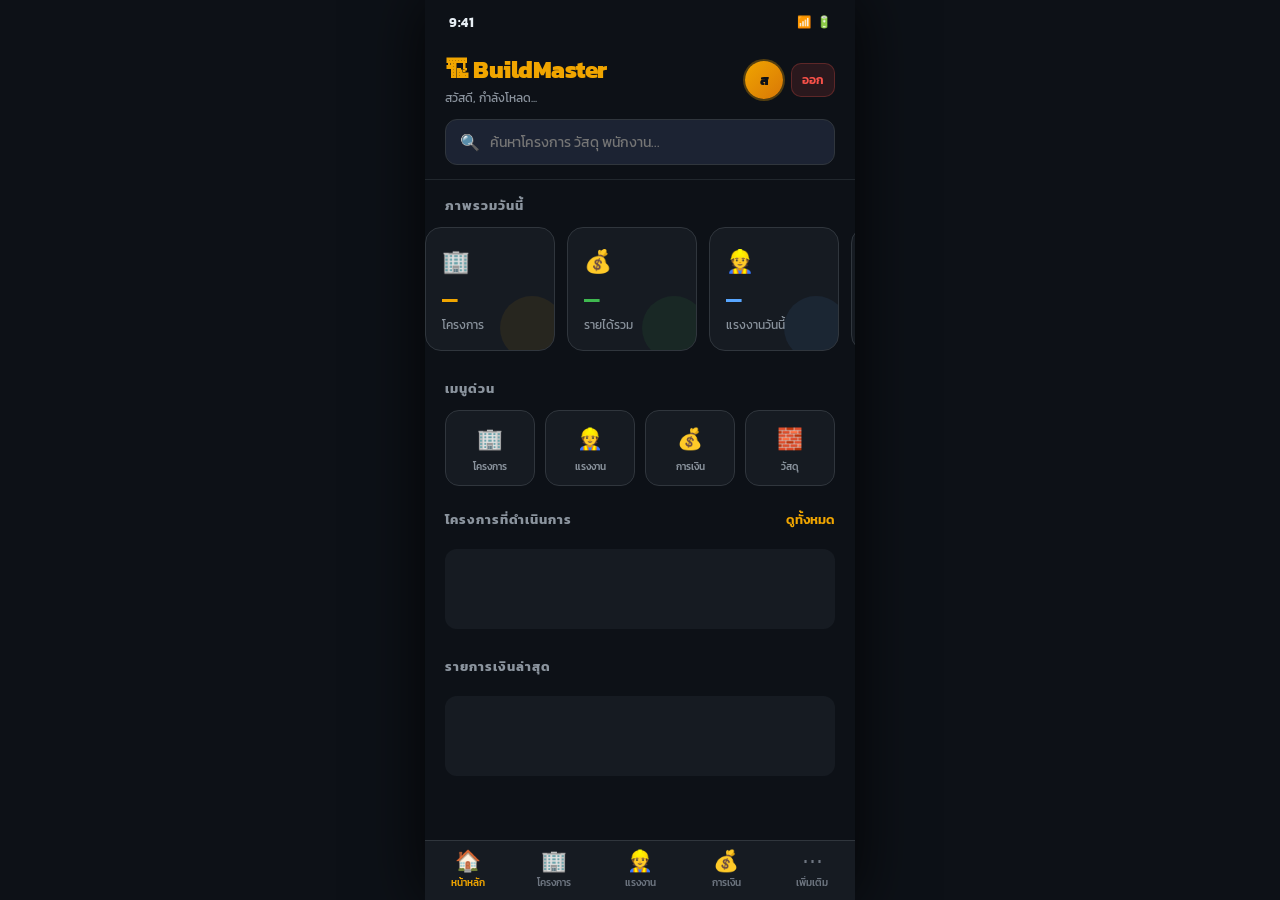
<file: templates/index.html>
<!DOCTYPE html>
<html lang="th">
<head>
<meta charset="UTF-8">
<meta name="viewport" content="width=device-width, initial-scale=1.0, maximum-scale=1.0, user-scalable=no">
<meta name="apple-mobile-web-app-capable" content="yes">
<meta name="apple-mobile-web-app-status-bar-style" content="black-translucent">
<meta name="theme-color" content="#0d1117">
<title>BuildMaster Pro</title>
<link rel="stylesheet" href="/static/css/app.css">
<link href="https://fonts.googleapis.com/css2?family=Kanit:wght@300;400;500;600;700;800&family=IBM+Plex+Mono:wght@400;500&display=swap" rel="stylesheet">
</head>
<body>
<div class="app" id="app">

  <!-- STATUS BAR -->
  <div class="status-bar">
    <span class="status-time" id="clock">9:41</span>
    <div class="status-icons"><span>📶</span><span>🔋</span></div>
  </div>

  <!-- ══ PAGE: HOME ══ -->
  <div id="pg-home" class="page active">
    <div class="header">
      <div class="header-row">
        <div>
          <div class="header-title">🏗 BuildMaster</div>
          <div class="header-sub" id="greeting">สวัสดี, กำลังโหลด...</div>
        </div>
        <div style="display:flex;align-items:center;gap:8px">
          <div class="header-avatar" id="user-avatar" title="ข้อมูลผู้ใช้">ส</div>
          <button onclick="doLogout()" title="ออกจากระบบ"
            style="background:rgba(248,81,73,.12);border:1px solid rgba(248,81,73,.25);color:#f85149;border-radius:10px;padding:7px 10px;font-size:.75rem;cursor:pointer;font-family:'Kanit',sans-serif;font-weight:600;white-space:nowrap">
            ออก
          </button>
        </div>
      </div>
      <div class="search-box">
        <span>🔍</span>
        <input id="search-input" placeholder="ค้นหาโครงการ วัสดุ พนักงาน..." oninput="handleSearch(this.value)">
      </div>
    </div>
    <div class="scroll-area">
      <div class="section-header">
        <span class="section-title">ภาพรวมวันนี้</span>
      </div>
      <div class="stats-scroll" id="home-stats">
        <div class="stat-card amber"><div class="stat-icon-big">🏢</div><div class="stat-num amber" id="stat-projects">—</div><div class="stat-lbl">โครงการ</div></div>
        <div class="stat-card green"><div class="stat-icon-big">💰</div><div class="stat-num green" id="stat-income">—</div><div class="stat-lbl">รายได้รวม</div></div>
        <div class="stat-card blue"><div class="stat-icon-big">👷</div><div class="stat-num blue" id="stat-workers">—</div><div class="stat-lbl">แรงงานวันนี้</div></div>
        <div class="stat-card red"><div class="stat-icon-big">⚠️</div><div class="stat-num red" id="stat-delayed">—</div><div class="stat-lbl">งานล่าช้า</div></div>
      </div>

      <div class="section-header" style="margin-top:8px">
        <span class="section-title">เมนูด่วน</span>
      </div>
      <div class="quick-actions">
        <div class="qa-btn" onclick="switchTab('projects')"><div class="qa-icon">🏢</div><div class="qa-label">โครงการ</div></div>
        <div class="qa-btn" onclick="switchTab('workers')"><div class="qa-icon">👷</div><div class="qa-label">แรงงาน</div></div>
        <div class="qa-btn" onclick="switchTab('finance')"><div class="qa-icon">💰</div><div class="qa-label">การเงิน</div></div>
        <div class="qa-btn" onclick="switchTab('more')"><div class="qa-icon">🧱</div><div class="qa-label">วัสดุ</div></div>
      </div>

      <div id="low-mat-banner" class="alert-banner alert-danger" style="margin-top:12px;display:none">
        ⚠️ มีวัสดุใกล้หมด — กรุณาตรวจสอบ
      </div>

      <div class="section-header" style="margin-top:4px">
        <span class="section-title">โครงการที่ดำเนินการ</span>
        <span class="section-more" onclick="switchTab('projects')">ดูทั้งหมด</span>
      </div>
      <div id="home-projects">
        <div class="loading-shimmer"></div>
      </div>

      <div class="section-header" style="margin-top:4px">
        <span class="section-title">รายการเงินล่าสุด</span>
      </div>
      <div id="home-transactions">
        <div class="loading-shimmer"></div>
      </div>
    </div>
  </div>

  <!-- ══ PAGE: PROJECTS ══ -->
  <div id="pg-projects" class="page" style="display:none">
    <div class="header">
      <div class="header-row">
        <div>
          <div class="header-title" style="font-size:1.2rem">โครงการทั้งหมด</div>
          <div class="header-sub" id="proj-count-label">กำลังโหลด...</div>
        </div>
        <button class="btn btn-primary" style="flex:0;padding:10px 14px;font-size:.8rem" onclick="openSheet('addProjectSheet')">+ เพิ่ม</button>
      </div>
      <div class="filter-row" id="proj-filter">
        <div class="filter-chip active" onclick="filterProjects('all',this)">ทั้งหมด</div>
        <div class="filter-chip" onclick="filterProjects('กำลังก่อสร้าง',this)">กำลังก่อสร้าง</div>
        <div class="filter-chip" onclick="filterProjects('ล่าช้า',this)">ล่าช้า</div>
        <div class="filter-chip" onclick="filterProjects('ตามแผน',this)">ตามแผน</div>
        <div class="filter-chip" onclick="filterProjects('เสร็จแล้ว',this)">เสร็จแล้ว</div>
      </div>
    </div>
    <div class="scroll-area" id="project-list">
      <div class="loading-shimmer"></div>
    </div>
  </div>

  <!-- ══ PAGE: WORKERS ══ -->
  <div id="pg-workers" class="page" style="display:none">
    <div class="header">
      <div class="header-row">
        <div>
          <div class="header-title" style="font-size:1.2rem">แรงงาน & ทีมงาน</div>
          <div class="header-sub" id="worker-count-label">กำลังโหลด...</div>
        </div>
        <button class="btn btn-primary" style="flex:0;padding:10px 14px;font-size:.8rem" onclick="openSheet('addWorkerSheet')">+ เพิ่ม</button>
      </div>
      <div class="filter-row">
        <div class="filter-chip active" onclick="filterWorkers('all',this)">ทั้งหมด</div>
        <div class="filter-chip" onclick="filterWorkers('เข้างาน',this)">เข้างาน</div>
        <div class="filter-chip" onclick="filterWorkers('ลาป่วย',this)">ลา</div>
        <div class="filter-chip" onclick="filterWorkers('OT',this)">OT</div>
      </div>
    </div>
    <div class="scroll-area" id="worker-list">
      <div class="loading-shimmer"></div>
    </div>
  </div>

  <!-- ══ PAGE: FINANCE ══ -->
  <div id="pg-finance" class="page" style="display:none">
    <div class="header">
      <div class="header-row">
        <div>
          <div class="header-title" style="font-size:1.2rem">การเงิน</div>
          <div class="header-sub">รายรับ-รายจ่ายทั้งหมด</div>
        </div>
        <button class="btn btn-primary" style="flex:0;padding:10px 14px;font-size:.8rem" onclick="openSheet('addTransSheet')">+ บันทึก</button>
      </div>
    </div>
    <div class="scroll-area">
      <div style="margin:8px 20px 16px">
        <div class="finance-summary-card">
          <div class="fin-sum-label">กำไรสุทธิ</div>
          <div class="fin-sum-value green" id="fin-profit">—</div>
          <div class="fin-divider"></div>
          <div class="fin-row-2">
            <div><div class="fin-sum-label">รายรับ</div><div class="fin-val-sm green" id="fin-income">—</div></div>
            <div style="text-align:right"><div class="fin-sum-label">รายจ่าย</div><div class="fin-val-sm red" id="fin-expense">—</div></div>
          </div>
        </div>
      </div>
      <div class="section-header"><span class="section-title">รายการล่าสุด</span></div>
      <div id="transaction-list"><div class="loading-shimmer"></div></div>
    </div>
  </div>

  <!-- ══ PAGE: MORE ══ -->
  <div id="pg-more" class="page" style="display:none">
    <div class="header">
      <div class="header-row">
        <div>
          <div class="header-title" style="font-size:1.2rem">เพิ่มเติม</div>
          <div class="header-sub">วัสดุ เครื่องจักร ความปลอดภัย</div>
        </div>
      </div>
    </div>
    <div class="scroll-area">
      <div class="section-header">
        <span class="section-title">วัสดุ & คลังสินค้า</span>
        <span class="section-more" onclick="openSheet('addMaterialSheet')">+ เพิ่ม</span>
      </div>
      <div id="material-list"><div class="loading-shimmer"></div></div>

      <div class="section-header" style="margin-top:8px">
        <span class="section-title">เครื่องจักร & อุปกรณ์</span>
        <span class="section-more" onclick="openSheet('addEquipSheet')">+ เพิ่ม</span>
      </div>
      <div id="equipment-list"><div class="loading-shimmer"></div></div>

      <div class="section-header" style="margin-top:8px">
        <span class="section-title">ความปลอดภัย</span>
        <span class="section-more" onclick="openSheet('addSafetySheet')">+ รายงาน</span>
      </div>
      <div id="safety-list"><div class="loading-shimmer"></div></div>
      <div style="height:20px"></div>
    </div>
  </div>

  <!-- ══ FAB ══ -->
  <button class="fab" id="fab" onclick="fabAction()" style="display:none">+</button>

  <!-- ══ BOTTOM NAV ══ -->
  <nav class="bottom-nav">
    <button class="nav-btn active" id="nav-home" onclick="switchTab('home')">
      <span class="nav-icon">🏠</span><span class="nav-label">หน้าหลัก</span>
    </button>
    <button class="nav-btn" id="nav-projects" onclick="switchTab('projects')">
      <span class="nav-icon">🏢</span><span class="nav-label">โครงการ</span>
    </button>
    <button class="nav-btn" id="nav-workers" onclick="switchTab('workers')">
      <span class="nav-icon">👷</span><span class="nav-label">แรงงาน</span>
    </button>
    <button class="nav-btn" id="nav-finance" onclick="switchTab('finance')">
      <span class="nav-icon">💰</span><span class="nav-label">การเงิน</span>
    </button>
    <button class="nav-btn" id="nav-more" onclick="switchTab('more')">
      <span class="nav-icon">⋯</span><span class="nav-label">เพิ่มเติม</span>
    </button>
  </nav>

  <!-- ══ SHEETS ══ -->

  <!-- Add Project -->
  <div class="sheet-overlay" id="addProjectSheet" onclick="closeSheet('addProjectSheet',event)">
    <div class="sheet">
      <div class="sheet-handle"></div>
      <div class="sheet-title">🏢 เพิ่มโครงการใหม่</div>
      <div class="sheet-body">
        <div class="form-group"><label class="form-label">ชื่อโครงการ *</label><input class="form-input" id="p-name" placeholder="เช่น คอนโด The Luxury"></div>
        <div class="form-group"><label class="form-label">ลูกค้า / เจ้าของโครงการ *</label><input class="form-input" id="p-client" placeholder="ชื่อบริษัทหรือบุคคล"></div>
        <div class="form-row">
          <div class="form-group"><label class="form-label">ประเภท</label>
            <select class="form-input" id="p-type"><option>อาคาร/คอนโด</option><option>โรงงาน</option><option>ถนน/ทางหลวง</option><option>สะพาน</option><option>อื่น ๆ</option></select>
          </div>
          <div class="form-group"><label class="form-label">มูลค่า (บาท)</label><input class="form-input" id="p-value" type="number" placeholder="0"></div>
        </div>
        <div class="form-group"><label class="form-label">สถานที่</label><input class="form-input" id="p-loc" placeholder="จังหวัด / ที่ตั้ง"></div>
        <div class="form-row">
          <div class="form-group"><label class="form-label">วันเริ่มต้น</label><input class="form-input" id="p-start" type="date"></div>
          <div class="form-group"><label class="form-label">วันส่งมอบ</label><input class="form-input" id="p-end" type="date"></div>
        </div>
        <div class="form-group"><label class="form-label">หมายเหตุ</label><textarea class="form-input" id="p-note" rows="2" style="resize:vertical" placeholder="รายละเอียดเพิ่มเติม..."></textarea></div>
      </div>
      <div class="sheet-footer">
        <button class="btn btn-ghost" onclick="closeSheet('addProjectSheet')">ยกเลิก</button>
        <button class="btn btn-primary" onclick="submitProject()">✓ บันทึก</button>
      </div>
    </div>
  </div>

  <!-- Add Worker -->
  <div class="sheet-overlay" id="addWorkerSheet" onclick="closeSheet('addWorkerSheet',event)">
    <div class="sheet">
      <div class="sheet-handle"></div>
      <div class="sheet-title">👷 เพิ่มพนักงานใหม่</div>
      <div class="sheet-body">
        <div class="form-row">
          <div class="form-group"><label class="form-label">ชื่อ *</label><input class="form-input" id="w-name" placeholder="ชื่อ"></div>
          <div class="form-group"><label class="form-label">นามสกุล</label><input class="form-input" id="w-lname" placeholder="นามสกุล"></div>
        </div>
        <div class="form-row">
          <div class="form-group"><label class="form-label">ตำแหน่ง</label>
            <select class="form-input" id="w-role"><option>ช่างเหล็ก</option><option>ช่างปูน</option><option>ช่างไฟฟ้า</option><option>ช่างประปา</option><option>โฟร์แมน</option><option>วิศวกร</option><option>แรงงานทั่วไป</option></select>
          </div>
          <div class="form-group"><label class="form-label">ค่าแรง/วัน (บาท)</label><input class="form-input" id="w-wage" type="number" placeholder="600"></div>
        </div>
        <div class="form-group"><label class="form-label">มอบหมายโครงการ</label>
          <select class="form-input" id="w-project"></select>
        </div>
        <div class="form-row">
          <div class="form-group"><label class="form-label">เบอร์โทร</label><input class="form-input" id="w-phone" placeholder="08x-xxx-xxxx"></div>
          <div class="form-group"><label class="form-label">เลขบัตรประชาชน</label><input class="form-input" id="w-id" placeholder="x-xxxx-xxxxx-xx-x"></div>
        </div>
      </div>
      <div class="sheet-footer">
        <button class="btn btn-ghost" onclick="closeSheet('addWorkerSheet')">ยกเลิก</button>
        <button class="btn btn-primary" onclick="submitWorker()">✓ บันทึก</button>
      </div>
    </div>
  </div>

  <!-- Add Transaction -->
  <div class="sheet-overlay" id="addTransSheet" onclick="closeSheet('addTransSheet',event)">
    <div class="sheet">
      <div class="sheet-handle"></div>
      <div class="sheet-title">💰 บันทึกรายการเงิน</div>
      <div class="sheet-body">
        <div class="form-group"><label class="form-label">ประเภท</label>
          <div style="display:flex;gap:10px">
            <label style="flex:1;display:flex;align-items:center;gap:8px;cursor:pointer;background:var(--surface2);border:1px solid var(--border);border-radius:10px;padding:10px">
              <input type="radio" name="tx-type" value="income" checked style="accent-color:var(--green)"> <span style="font-size:.9rem">💵 รายรับ</span>
            </label>
            <label style="flex:1;display:flex;align-items:center;gap:8px;cursor:pointer;background:var(--surface2);border:1px solid var(--border);border-radius:10px;padding:10px">
              <input type="radio" name="tx-type" value="expense" style="accent-color:var(--red)"> <span style="font-size:.9rem">💸 รายจ่าย</span>
            </label>
          </div>
        </div>
        <div class="form-group"><label class="form-label">รายการ *</label><input class="form-input" id="tx-desc" placeholder="รายละเอียด"></div>
        <div class="form-row">
          <div class="form-group"><label class="form-label">จำนวนเงิน (บาท) *</label><input class="form-input" id="tx-amount" type="number" placeholder="0"></div>
          <div class="form-group"><label class="form-label">หมวดหมู่</label>
            <select class="form-input" id="tx-cat"><option>ค่างวด</option><option>วัสดุ</option><option>ค่าแรง</option><option>เครื่องจักร</option><option>ค่าออกแบบ</option><option>อื่น ๆ</option></select>
          </div>
        </div>
        <div class="form-row">
          <div class="form-group"><label class="form-label">โครงการ</label>
            <select class="form-input" id="tx-project"></select>
          </div>
          <div class="form-group"><label class="form-label">วันที่</label><input class="form-input" id="tx-date" type="date"></div>
        </div>
      </div>
      <div class="sheet-footer">
        <button class="btn btn-ghost" onclick="closeSheet('addTransSheet')">ยกเลิก</button>
        <button class="btn btn-primary" onclick="submitTransaction()">✓ บันทึก</button>
      </div>
    </div>
  </div>

  <!-- Add Material -->
  <div class="sheet-overlay" id="addMaterialSheet" onclick="closeSheet('addMaterialSheet',event)">
    <div class="sheet">
      <div class="sheet-handle"></div>
      <div class="sheet-title">🧱 เพิ่มวัสดุ</div>
      <div class="sheet-body">
        <div class="form-group"><label class="form-label">ชื่อวัสดุ *</label><input class="form-input" id="m-name" placeholder="เช่น ปูนซีเมนต์ SCG"></div>
        <div class="form-row">
          <div class="form-group"><label class="form-label">หน่วย</label>
            <select class="form-input" id="m-unit"><option>ถุง</option><option>ตัน</option><option>ลบ.ม.</option><option>ก้อน</option><option>แผ่น</option><option>ม้วน</option><option>อัน</option><option>ถัง</option></select>
          </div>
          <div class="form-group"><label class="form-label">จำนวน</label><input class="form-input" id="m-qty" type="number" placeholder="0"></div>
        </div>
        <div class="form-row">
          <div class="form-group"><label class="form-label">ราคา/หน่วย (บาท)</label><input class="form-input" id="m-price" type="number" placeholder="0"></div>
          <div class="form-group"><label class="form-label">ปริมาณขั้นต่ำ</label><input class="form-input" id="m-min" type="number" placeholder="0"></div>
        </div>
        <div class="form-group"><label class="form-label">ผู้จำหน่าย</label><input class="form-input" id="m-supplier" placeholder="ชื่อซัพพลายเออร์"></div>
      </div>
      <div class="sheet-footer">
        <button class="btn btn-ghost" onclick="closeSheet('addMaterialSheet')">ยกเลิก</button>
        <button class="btn btn-primary" onclick="submitMaterial()">✓ บันทึก</button>
      </div>
    </div>
  </div>

  <!-- Add Equipment -->
  <div class="sheet-overlay" id="addEquipSheet" onclick="closeSheet('addEquipSheet',event)">
    <div class="sheet">
      <div class="sheet-handle"></div>
      <div class="sheet-title">🚜 เพิ่มเครื่องจักร</div>
      <div class="sheet-body">
        <div class="form-group"><label class="form-label">ชื่อเครื่องจักร *</label><input class="form-input" id="eq-name" placeholder="เช่น รถแบ็กโฮ CAT 320"></div>
        <div class="form-row">
          <div class="form-group"><label class="form-label">ทะเบียน / Serial</label><input class="form-input" id="eq-serial" placeholder="กข-1234"></div>
          <div class="form-group"><label class="form-label">สถานะ</label>
            <select class="form-input" id="eq-status"><option>ว่าง</option><option>ใช้งาน</option><option>ซ่อมบำรุง</option><option>เสีย</option></select>
          </div>
        </div>
        <div class="form-group"><label class="form-label">มอบหมายโครงการ</label>
          <select class="form-input" id="eq-project"></select>
        </div>
      </div>
      <div class="sheet-footer">
        <button class="btn btn-ghost" onclick="closeSheet('addEquipSheet')">ยกเลิก</button>
        <button class="btn btn-primary" onclick="submitEquipment()">✓ บันทึก</button>
      </div>
    </div>
  </div>

  <!-- Add Safety Incident -->
  <div class="sheet-overlay" id="addSafetySheet" onclick="closeSheet('addSafetySheet',event)">
    <div class="sheet">
      <div class="sheet-handle"></div>
      <div class="sheet-title">⛑️ รายงานอุบัติเหตุ</div>
      <div class="sheet-body">
        <div class="form-group"><label class="form-label">รายละเอียด *</label><textarea class="form-input" id="sf-desc" rows="3" style="resize:vertical" placeholder="อธิบายเหตุการณ์..."></textarea></div>
        <div class="form-row">
          <div class="form-group"><label class="form-label">ระดับความรุนแรง</label>
            <select class="form-input" id="sf-sev"><option>Near Miss</option><option>เล็กน้อย</option><option>ปานกลาง</option><option>รุนแรง</option></select>
          </div>
          <div class="form-group"><label class="form-label">วันที่เกิดเหตุ</label><input class="form-input" id="sf-date" type="date"></div>
        </div>
        <div class="form-group"><label class="form-label">โครงการ</label>
          <select class="form-input" id="sf-project"></select>
        </div>
      </div>
      <div class="sheet-footer">
        <button class="btn btn-ghost" onclick="closeSheet('addSafetySheet')">ยกเลิก</button>
        <button class="btn btn-primary" onclick="submitSafety()">✓ บันทึก</button>
      </div>
    </div>
  </div>

  <!-- Edit Project -->
  <div class="sheet-overlay" id="editProjectSheet" onclick="closeSheet('editProjectSheet',event)">
    <div class="sheet">
      <div class="sheet-handle"></div>
      <div class="sheet-title">✏️ แก้ไขโครงการ</div>
      <div class="sheet-body">
        <input type="hidden" id="ep-id">
        <div class="form-group"><label class="form-label">ชื่อโครงการ</label><input class="form-input" id="ep-name"></div>
        <div class="form-group"><label class="form-label">ลูกค้า</label><input class="form-input" id="ep-client"></div>
        <div class="form-row">
          <div class="form-group"><label class="form-label">ความคืบหน้า (%)</label><input class="form-input" id="ep-progress" type="number" min="0" max="100"></div>
          <div class="form-group"><label class="form-label">สถานะ</label>
            <select class="form-input" id="ep-status">
              <option>เริ่มต้น</option><option>กำลังก่อสร้าง</option><option>ตามแผน</option><option>ล่าช้า</option><option>เกือบเสร็จ</option><option>เสร็จแล้ว</option>
            </select>
          </div>
        </div>
        <div class="form-group"><label class="form-label">มูลค่าสัญญา (บาท)</label><input class="form-input" id="ep-value" type="number"></div>
        <div class="form-row">
          <div class="form-group"><label class="form-label">วันเริ่มต้น</label><input class="form-input" id="ep-start" type="date"></div>
          <div class="form-group"><label class="form-label">วันส่งมอบ</label><input class="form-input" id="ep-end" type="date"></div>
        </div>
      </div>
      <div class="sheet-footer">
        <button class="btn btn-ghost" onclick="closeSheet('editProjectSheet')">ยกเลิก</button>
        <button class="btn btn-primary" onclick="updateProject()">✓ บันทึก</button>
      </div>
    </div>
  </div>

  <!-- TOAST -->
  <div class="toast" id="toast"></div>

  <!-- CONFIRM DIALOG -->
  <div class="sheet-overlay" id="confirmDialog" onclick="closeSheet('confirmDialog',event)">
    <div class="sheet" style="border-radius:20px 20px 0 0">
      <div class="sheet-handle"></div>
      <div class="sheet-title" id="confirm-title">ยืนยันการลบ?</div>
      <div class="sheet-body" id="confirm-body" style="padding-bottom:0;font-size:.9rem;color:var(--muted)"></div>
      <div class="sheet-footer">
        <button class="btn btn-ghost" onclick="closeSheet('confirmDialog')">ยกเลิก</button>
        <button class="btn" id="confirm-ok" style="background:var(--red);color:#fff">ลบ</button>
      </div>
    </div>
  </div>

</div><!-- /app -->

<script src="/static/js/api.js"></script>
<script src="/static/js/render.js"></script>
<script src="/static/js/app.js"></script>
</body>
</html>
</file>
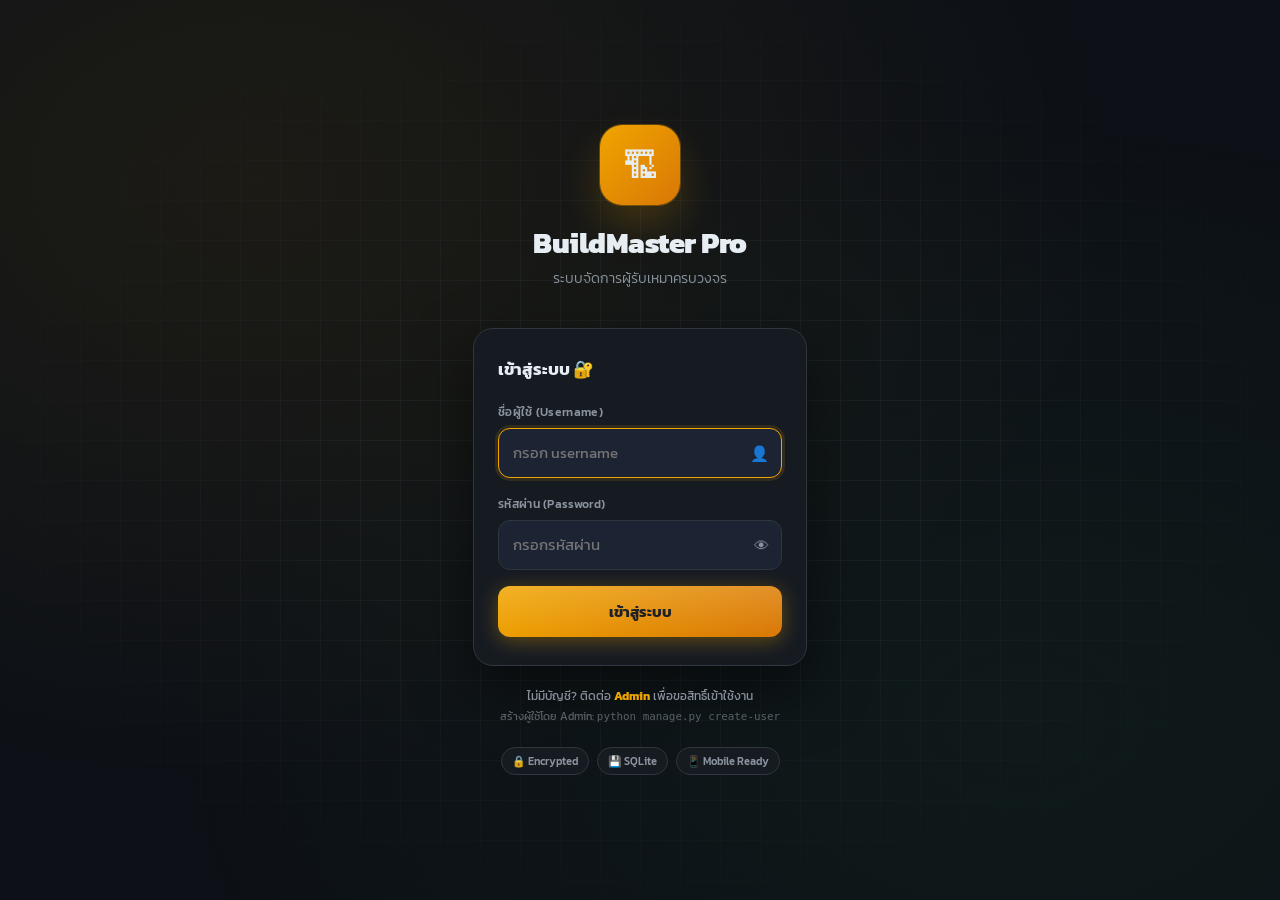
<file: templates/login.html>
<!DOCTYPE html>
<html lang="th">
<head>
<meta charset="UTF-8">
<meta name="viewport" content="width=device-width, initial-scale=1.0, maximum-scale=1.0, user-scalable=no">
<meta name="apple-mobile-web-app-capable" content="yes">
<meta name="theme-color" content="#0d1117">
<title>เข้าสู่ระบบ — BuildMaster Pro</title>
<link href="https://fonts.googleapis.com/css2?family=Kanit:wght@300;400;500;600;700;800&display=swap" rel="stylesheet">
<style>
  :root {
    --bg: #0d1117;
    --surface: #161b22;
    --surface2: #1c2333;
    --border: #30363d;
    --amber: #f0a500;
    --green: #3fb950;
    --red: #f85149;
    --text: #e6edf3;
    --muted: #8b949e;
  }
  * { margin: 0; padding: 0; box-sizing: border-box; -webkit-tap-highlight-color: transparent; }
  html, body {
    height: 100%; font-family: 'Kanit', sans-serif;
    background: var(--bg); color: var(--text);
    overflow: hidden;
  }

  /* ── BACKGROUND ── */
  .bg-layer {
    position: fixed; inset: 0; z-index: 0;
    background: radial-gradient(ellipse at 20% 20%, rgba(240,165,0,.07) 0%, transparent 60%),
                radial-gradient(ellipse at 80% 80%, rgba(63,185,80,.05) 0%, transparent 60%);
  }
  .grid-lines {
    position: fixed; inset: 0; z-index: 0;
    background-image:
      linear-gradient(rgba(48,54,61,.3) 1px, transparent 1px),
      linear-gradient(90deg, rgba(48,54,61,.3) 1px, transparent 1px);
    background-size: 40px 40px;
    mask-image: radial-gradient(ellipse at center, black 30%, transparent 80%);
  }

  /* ── PHONE SHELL ── */
  .shell {
    position: relative; z-index: 1;
    width: 390px; height: 100vh;
    margin: 0 auto;
    display: flex; flex-direction: column;
    align-items: center; justify-content: center;
    padding: 40px 28px;
  }

  /* ── LOGO ── */
  .logo-wrap {
    text-align: center; margin-bottom: 40px;
    animation: fadeDown .6s ease;
  }
  .logo-icon {
    width: 80px; height: 80px; border-radius: 22px;
    background: linear-gradient(135deg, #f0a500, #d97706);
    display: flex; align-items: center; justify-content: center;
    font-size: 2.2rem; margin: 0 auto 16px;
    box-shadow: 0 0 0 1px rgba(240,165,0,.3), 0 20px 40px rgba(240,165,0,.2);
  }
  .logo-title {
    font-size: 1.8rem; font-weight: 800;
    color: var(--text); letter-spacing: -.5px;
  }
  .logo-sub { font-size: .85rem; color: var(--muted); margin-top: 4px; font-weight: 300; }

  /* ── CARD ── */
  .card {
    width: 100%; max-width: 340px;
    background: var(--surface);
    border: 1px solid var(--border);
    border-radius: 20px; padding: 28px 24px;
    box-shadow: 0 24px 60px rgba(0,0,0,.5);
    animation: fadeUp .5s ease .1s both;
  }
  .card-title {
    font-size: 1.05rem; font-weight: 700;
    margin-bottom: 20px; color: var(--text);
  }
  .card-title span { color: var(--amber); }

  /* ── FORM ── */
  .form-group { margin-bottom: 16px; }
  .form-label {
    display: block; font-size: .78rem; color: var(--muted);
    margin-bottom: 7px; font-weight: 500; letter-spacing: .3px;
  }
  .input-wrap { position: relative; }
  .form-input {
    width: 100%; padding: 13px 44px 13px 14px;
    background: var(--surface2); border: 1px solid var(--border);
    border-radius: 12px; color: var(--text);
    font-family: 'Kanit', sans-serif; font-size: .92rem;
    outline: none; transition: border .2s, box-shadow .2s;
    -webkit-appearance: none;
  }
  .form-input:focus {
    border-color: var(--amber);
    box-shadow: 0 0 0 3px rgba(240,165,0,.12);
  }
  .input-icon {
    position: absolute; right: 13px; top: 50%; transform: translateY(-50%);
    color: var(--muted); font-size: .95rem; cursor: pointer;
    user-select: none;
  }
  .input-icon:hover { color: var(--text); }

  /* ── ERROR ── */
  .error-box {
    background: rgba(248,81,73,.1); border: 1px solid rgba(248,81,73,.3);
    border-radius: 10px; padding: 11px 14px;
    font-size: .82rem; color: #fca5a5;
    margin-bottom: 16px; display: none;
    animation: shake .3s ease;
    line-height: 1.4;
  }
  .error-box.show { display: flex; gap: 8px; align-items: flex-start; }
  @keyframes shake {
    0%,100%{transform:translateX(0)} 20%{transform:translateX(-6px)} 60%{transform:translateX(6px)}
  }

  /* ── BUTTON ── */
  .btn-login {
    width: 100%; padding: 14px;
    background: linear-gradient(135deg, #f0a500, #d97706);
    border: none; border-radius: 12px; color: #0d1117;
    font-family: 'Kanit', sans-serif; font-size: .95rem; font-weight: 700;
    cursor: pointer; transition: transform .15s, box-shadow .15s, opacity .15s;
    box-shadow: 0 4px 20px rgba(240,165,0,.35);
    display: flex; align-items: center; justify-content: center; gap: 8px;
    position: relative; overflow: hidden;
  }
  .btn-login::after {
    content: ''; position: absolute; inset: 0;
    background: linear-gradient(rgba(255,255,255,.15), transparent);
    border-radius: inherit;
  }
  .btn-login:active { transform: scale(.97); opacity: .9; }
  .btn-login:disabled { opacity: .6; cursor: not-allowed; transform: none; }
  .btn-login .spinner {
    width: 18px; height: 18px; border-radius: 50%;
    border: 2px solid rgba(0,0,0,.3);
    border-top-color: #0d1117;
    animation: spin .6s linear infinite; display: none;
  }
  .btn-login.loading .btn-text { display: none; }
  .btn-login.loading .spinner { display: block; }
  @keyframes spin { to { transform: rotate(360deg); } }

  /* ── FOOTER ── */
  .login-footer {
    margin-top: 20px; text-align: center;
    font-size: .75rem; color: var(--muted);
    line-height: 1.7; animation: fadeUp .5s ease .3s both;
  }
  .login-footer strong { color: var(--amber); }

  /* ── DECORATIVE BADGES ── */
  .badge-row {
    display: flex; gap: 8px; justify-content: center;
    margin-top: 20px; animation: fadeUp .5s ease .4s both;
  }
  .badge {
    display: flex; align-items: center; gap: 5px;
    padding: 5px 10px; border-radius: 99px;
    font-size: .68rem; font-weight: 500;
    background: var(--surface); border: 1px solid var(--border);
    color: var(--muted);
  }

  /* ── ANIMATIONS ── */
  @keyframes fadeDown { from { opacity:0; transform:translateY(-20px); } to { opacity:1; transform:translateY(0); } }
  @keyframes fadeUp   { from { opacity:0; transform:translateY(20px);  } to { opacity:1; transform:translateY(0); } }

  /* ── SUCCESS ── */
  .success-overlay {
    position: fixed; inset: 0; z-index: 100;
    background: var(--bg);
    display: none; flex-direction: column;
    align-items: center; justify-content: center;
    gap: 16px;
  }
  .success-overlay.show { display: flex; animation: fadeIn .3s; }
  @keyframes fadeIn { from { opacity:0; } to { opacity:1; } }
  .success-icon {
    width: 80px; height: 80px; border-radius: 50%;
    background: rgba(63,185,80,.15); border: 2px solid var(--green);
    display: flex; align-items: center; justify-content: center;
    font-size: 2rem; animation: popIn .4s cubic-bezier(.34,1.56,.64,1);
  }
  @keyframes popIn { from { transform:scale(0); } to { transform:scale(1); } }
  .success-text { font-size: 1.1rem; font-weight: 700; color: var(--green); }
  .success-sub  { font-size: .85rem; color: var(--muted); }

  /* ── RESPONSIVE ── */
  @media (max-width: 430px) {
    .shell { width: 100%; padding: 40px 20px; }
    .grid-lines { background-size: 30px 30px; }
  }
</style>
</head>
<body>

<div class="bg-layer"></div>
<div class="grid-lines"></div>

<div class="shell">

  <!-- LOGO -->
  <div class="logo-wrap">
    <div class="logo-icon">🏗</div>
    <div class="logo-title">BuildMaster Pro</div>
    <div class="logo-sub">ระบบจัดการผู้รับเหมาครบวงจร</div>
  </div>

  <!-- LOGIN CARD -->
  <div class="card">
    <div class="card-title">เข้าสู่ระบบ <span>🔐</span></div>

    <div class="error-box" id="error-box">
      <span>⚠️</span>
      <span id="error-msg">ชื่อผู้ใช้หรือรหัสผ่านไม่ถูกต้อง</span>
    </div>

    <div class="form-group">
      <label class="form-label">ชื่อผู้ใช้ (Username)</label>
      <div class="input-wrap">
        <input class="form-input" id="username" type="text"
          placeholder="กรอก username" autocomplete="username"
          autocapitalize="none" autocorrect="off" spellcheck="false">
        <span class="input-icon">👤</span>
      </div>
    </div>

    <div class="form-group">
      <label class="form-label">รหัสผ่าน (Password)</label>
      <div class="input-wrap">
        <input class="form-input" id="password" type="password"
          placeholder="กรอกรหัสผ่าน" autocomplete="current-password">
        <span class="input-icon" id="pw-toggle" onclick="togglePassword()">👁</span>
      </div>
    </div>

    <button class="btn-login" id="login-btn" onclick="doLogin()">
      <div class="spinner"></div>
      <span class="btn-text">เข้าสู่ระบบ</span>
    </button>
  </div>

  <!-- FOOTER -->
  <div class="login-footer">
    ไม่มีบัญชี? ติดต่อ <strong>Admin</strong> เพื่อขอสิทธิ์เข้าใช้งาน<br>
    <span style="font-size:.68rem;opacity:.6">สร้างผู้ใช้โดย Admin: <code>python manage.py create-user</code></span>
  </div>

  <div class="badge-row">
    <div class="badge">🔒 Encrypted</div>
    <div class="badge">💾 SQLite</div>
    <div class="badge">📱 Mobile Ready</div>
  </div>

</div>

<!-- SUCCESS OVERLAY -->
<div class="success-overlay" id="success-overlay">
  <div class="success-icon">✓</div>
  <div class="success-text">เข้าสู่ระบบสำเร็จ!</div>
  <div class="success-sub" id="success-name">กำลังโหลดระบบ...</div>
</div>

<script>
function togglePassword() {
  const inp = document.getElementById("password");
  const ico = document.getElementById("pw-toggle");
  if (inp.type === "password") { inp.type = "text"; ico.textContent = "🙈"; }
  else { inp.type = "password"; ico.textContent = "👁"; }
}

function showError(msg) {
  const box = document.getElementById("error-box");
  document.getElementById("error-msg").textContent = msg;
  box.classList.add("show");
  document.getElementById("password").value = "";
  document.getElementById("password").focus();
}

async function doLogin() {
  const username = document.getElementById("username").value.trim();
  const password = document.getElementById("password").value;
  const btn = document.getElementById("login-btn");
  const errBox = document.getElementById("error-box");
  errBox.classList.remove("show");

  if (!username || !password) { showError("กรุณากรอกชื่อผู้ใช้และรหัสผ่าน"); return; }

  btn.classList.add("loading"); btn.disabled = true;
  try {
    const res = await fetch("/api/auth/login", {
      method: "POST",
      headers: { "Content-Type": "application/json" },
      body: JSON.stringify({ username, password })
    });
    const data = await res.json();
    if (!res.ok) { showError(data.error || "เกิดข้อผิดพลาด"); return; }

    // Show success
    document.getElementById("success-name").textContent =
      "ยินดีต้อนรับ " + (data.display_name || username);
    document.getElementById("success-overlay").classList.add("show");
    setTimeout(() => { window.location.href = "/"; }, 1200);
  } catch(e) {
    showError("ไม่สามารถเชื่อมต่อเซิร์ฟเวอร์ได้");
  } finally {
    btn.classList.remove("loading"); btn.disabled = false;
  }
}

// Enter key
document.addEventListener("keydown", e => {
  if (e.key === "Enter") doLogin();
});

// Autofocus
document.getElementById("username").focus();
</script>
</body>
</html>
</file>
<file: static/css/app.css>
/* ════════════════════════════════════════
   BuildMaster Pro — Mobile CSS
   ════════════════════════════════════════ */

:root {
  --bg: #0d1117;
  --surface: #161b22;
  --surface2: #1c2333;
  --surface3: #21262d;
  --border: #30363d;
  --amber: #f0a500;
  --amber2: #fbbf24;
  --green: #3fb950;
  --blue: #58a6ff;
  --red: #f85149;
  --purple: #bc8cff;
  --cyan: #39d0d8;
  --text: #e6edf3;
  --muted: #8b949e;
  --muted2: #6e7681;
  --radius: 16px;
  --safe-bottom: env(safe-area-inset-bottom, 0px);
  --safe-top: env(safe-area-inset-top, 0px);
}

* { margin: 0; padding: 0; box-sizing: border-box; -webkit-tap-highlight-color: transparent; }

html, body {
  height: 100%; overflow: hidden;
  font-family: 'Kanit', sans-serif;
  background: var(--bg); color: var(--text);
  font-size: 16px;
  -webkit-font-smoothing: antialiased;
}

/* ── APP SHELL ── */
.app {
  width: 100%; height: 100vh;
  display: flex; flex-direction: column;
  overflow: hidden; position: relative;
  max-width: 430px;
  margin: 0 auto;
  background: var(--bg);
  box-shadow: 0 0 60px rgba(0,0,0,.8);
}

/* ── STATUS BAR ── */
.status-bar {
  height: calc(44px + var(--safe-top));
  padding-top: var(--safe-top);
  background: var(--bg);
  display: flex; align-items: center;
  justify-content: space-between;
  padding-left: 24px; padding-right: 24px;
  flex-shrink: 0; z-index: 10;
}
.status-time { font-size: .82rem; font-weight: 700; letter-spacing: .5px; }
.status-icons { display: flex; gap: 6px; align-items: center; font-size: .72rem; }

/* ── HEADER ── */
.header {
  padding: 8px 20px 14px;
  background: var(--bg);
  flex-shrink: 0; z-index: 10;
  border-bottom: 1px solid rgba(48,54,61,.6);
}
.header-row { display: flex; align-items: center; justify-content: space-between; }
.header-title { font-size: 1.5rem; font-weight: 800; color: var(--amber); letter-spacing: -.5px; }
.header-sub { font-size: .78rem; color: var(--muted); margin-top: 1px; }
.header-avatar {
  width: 38px; height: 38px; border-radius: 50%;
  background: linear-gradient(135deg, var(--amber), #d97706);
  display: flex; align-items: center; justify-content: center;
  font-weight: 800; font-size: .9rem; color: #0d1117;
  box-shadow: 0 0 0 2px rgba(240,165,0,.3);
  flex-shrink: 0;
}
.search-box {
  margin-top: 12px;
  display: flex; align-items: center; gap: 10px;
  background: var(--surface2); border: 1px solid var(--border);
  border-radius: 12px; padding: 10px 14px;
}
.search-box input {
  background: none; border: none; color: var(--text);
  font-family: 'Kanit', sans-serif; font-size: .9rem;
  outline: none; flex: 1; min-width: 0;
}
.filter-row {
  display: flex; gap: 8px; margin-top: 10px;
  overflow-x: auto; padding-bottom: 4px;
}
.filter-row::-webkit-scrollbar { display: none; }
.filter-chip {
  white-space: nowrap; padding: 6px 14px;
  background: var(--surface2); border: 1px solid var(--border);
  border-radius: 99px; font-size: .78rem; font-weight: 500;
  cursor: pointer; transition: all .15s; color: var(--muted);
}
.filter-chip.active { background: rgba(240,165,0,.15); border-color: rgba(240,165,0,.4); color: var(--amber); }
.filter-chip:active { transform: scale(.96); }

/* ── SCROLL AREA ── */
.scroll-area {
  flex: 1; overflow-y: auto; overflow-x: hidden;
  -webkit-overflow-scrolling: touch;
  padding: 0 0 20px;
}
.scroll-area::-webkit-scrollbar { display: none; }

/* ── PAGES ── */
.page { display: flex; flex-direction: column; height: calc(100vh - 44px - 60px - var(--safe-top) - var(--safe-bottom)); }
.page:not(.active) { display: none !important; }
.page.active { display: flex; animation: pageIn .2s ease; }
@keyframes pageIn { from { opacity: 0; transform: translateY(8px); } to { opacity: 1; transform: translateY(0); } }

/* ── SECTIONS ── */
.section-header {
  display: flex; align-items: center; justify-content: space-between;
  padding: 16px 20px 8px;
}
.section-title { font-size: .8rem; font-weight: 700; text-transform: uppercase; letter-spacing: 1px; color: var(--muted); }
.section-more { font-size: .82rem; color: var(--amber); font-weight: 600; cursor: pointer; }

/* ── STAT CARDS ── */
.stats-scroll {
  display: flex; gap: 12px;
  padding: 4px 20px 4px;
  overflow-x: auto; scroll-snap-type: x mandatory;
}
.stats-scroll::-webkit-scrollbar { display: none; }
.stat-card {
  min-width: 130px; flex-shrink: 0; scroll-snap-align: start;
  background: var(--surface); border: 1px solid var(--border);
  border-radius: var(--radius); padding: 16px;
  position: relative; overflow: hidden;
}
.stat-card::after {
  content: ''; position: absolute; bottom: -10px; right: -10px;
  width: 64px; height: 64px; border-radius: 50%; opacity: .08;
}
.stat-card.amber::after { background: var(--amber); }
.stat-card.green::after { background: var(--green); }
.stat-card.blue::after { background: var(--blue); }
.stat-card.red::after { background: var(--red); }
.stat-icon-big { font-size: 1.4rem; margin-bottom: 8px; }
.stat-num { font-size: 1.6rem; font-weight: 800; line-height: 1; font-family: 'IBM Plex Mono', monospace; }
.stat-num.amber { color: var(--amber); }
.stat-num.green { color: var(--green); }
.stat-num.blue { color: var(--blue); }
.stat-num.red { color: var(--red); }
.stat-lbl { font-size: .72rem; color: var(--muted); margin-top: 4px; }

/* ── QUICK ACTIONS ── */
.quick-actions {
  display: grid; grid-template-columns: repeat(4, 1fr);
  gap: 10px; padding: 4px 20px 4px;
}
.qa-btn {
  background: var(--surface); border: 1px solid var(--border);
  border-radius: 14px; padding: 12px 6px;
  display: flex; flex-direction: column; align-items: center; gap: 6px;
  cursor: pointer; transition: transform .12s, background .12s;
}
.qa-btn:active { transform: scale(.93); background: var(--surface2); }
.qa-icon { font-size: 1.3rem; }
.qa-label { font-size: .65rem; color: var(--muted); text-align: center; font-weight: 500; line-height: 1.3; }

/* ── PROJECT CARD ── */
.project-card {
  margin: 0 20px 12px;
  background: var(--surface); border: 1px solid var(--border);
  border-radius: var(--radius); padding: 16px;
  cursor: pointer; transition: transform .15s, border-color .15s;
  position: relative; overflow: hidden;
  animation: cardIn .25s ease;
}
@keyframes cardIn { from { opacity: 0; transform: translateY(10px); } to { opacity: 1; transform: translateY(0); } }
.project-card:active { transform: scale(.98); }
.project-stripe {
  position: absolute; left: 0; top: 0; bottom: 0; width: 4px;
  border-radius: var(--radius) 0 0 var(--radius);
}
.project-card-inner { padding-left: 10px; }
.proj-name { font-size: .95rem; font-weight: 700; margin-bottom: 2px; }
.proj-client { font-size: .75rem; color: var(--muted); margin-bottom: 4px; }
.proj-value { font-size: .78rem; color: var(--muted2); font-family: 'IBM Plex Mono', monospace; margin-bottom: 10px; }
.proj-footer { display: flex; align-items: flex-end; justify-content: space-between; }
.proj-pct { font-size: .78rem; font-weight: 700; margin-bottom: 4px; }
.prog-bar { height: 5px; background: var(--surface3); border-radius: 99px; overflow: hidden; width: 140px; }
.prog-fill { height: 100%; border-radius: 99px; transition: width .8s; }
.proj-meta { font-size: .72rem; color: var(--muted); text-align: right; }
.proj-actions { display: flex; gap: 8px; margin-top: 12px; padding-top: 10px; border-top: 1px solid var(--border); }

/* ── PILLS ── */
.pill {
  display: inline-flex; align-items: center;
  padding: 3px 10px; border-radius: 99px;
  font-size: .7rem; font-weight: 600;
}
.pill-amber { background: rgba(240,165,0,.15); color: var(--amber); }
.pill-green { background: rgba(63,185,80,.15); color: var(--green); }
.pill-blue { background: rgba(88,166,255,.15); color: var(--blue); }
.pill-red { background: rgba(248,81,73,.15); color: var(--red); }
.pill-purple { background: rgba(188,140,255,.15); color: var(--purple); }
.pill-gray { background: rgba(139,148,158,.12); color: var(--muted); }

/* ── LIST ITEM ── */
.list-item {
  display: flex; align-items: center; gap: 12px;
  padding: 14px 20px;
  border-bottom: 1px solid rgba(48,54,61,.5);
  cursor: pointer; transition: background .12s;
  animation: cardIn .2s ease;
}
.list-item:active { background: rgba(255,255,255,.03); }
.list-icon {
  width: 40px; height: 40px; border-radius: 12px;
  display: flex; align-items: center; justify-content: center;
  font-size: 1.2rem; flex-shrink: 0;
}
.list-icon.amber { background: rgba(240,165,0,.12); }
.list-icon.green { background: rgba(63,185,80,.12); }
.list-icon.blue { background: rgba(88,166,255,.12); }
.list-icon.red { background: rgba(248,81,73,.12); }
.list-icon.purple { background: rgba(188,140,255,.12); }
.list-icon.gray { background: rgba(139,148,158,.1); }
.list-body { flex: 1; min-width: 0; }
.list-title { font-size: .9rem; font-weight: 600; white-space: nowrap; overflow: hidden; text-overflow: ellipsis; }
.list-sub { font-size: .75rem; color: var(--muted); margin-top: 2px; }
.list-right { text-align: right; flex-shrink: 0; }
.list-amount { font-size: .88rem; font-weight: 700; font-family: 'IBM Plex Mono', monospace; }
.list-time { font-size: .7rem; color: var(--muted2); margin-top: 2px; }

/* ── WORKER CARD ── */
.worker-card {
  display: flex; align-items: center; gap: 12px;
  padding: 12px 20px;
  border-bottom: 1px solid rgba(48,54,61,.4);
  cursor: pointer; transition: background .12s;
  animation: cardIn .2s ease;
}
.worker-card:active { background: rgba(255,255,255,.03); }
.w-avatar {
  width: 44px; height: 44px; border-radius: 14px;
  display: flex; align-items: center; justify-content: center;
  font-weight: 800; font-size: 1rem; flex-shrink: 0;
}
.w-name { font-size: .9rem; font-weight: 600; }
.w-role { font-size: .75rem; color: var(--muted); }
.w-wage { font-family: 'IBM Plex Mono', monospace; font-size: .82rem; color: var(--amber); }

/* ── MATERIAL CARD ── */
.mat-card {
  margin: 0 20px 10px;
  background: var(--surface); border: 1px solid var(--border);
  border-radius: 12px; padding: 14px 16px;
  animation: cardIn .2s ease;
}
.mat-header { display: flex; align-items: flex-start; justify-content: space-between; margin-bottom: 10px; }
.mat-name { font-size: .9rem; font-weight: 600; }
.mat-unit { font-size: .75rem; color: var(--muted); }
.mat-stock { font-family: 'IBM Plex Mono', monospace; font-size: 1.2rem; font-weight: 700; }
.mat-bar { height: 6px; background: var(--surface3); border-radius: 99px; overflow: hidden; }
.mat-fill { height: 100%; border-radius: 99px; }

/* ── FINANCE ── */
.finance-summary-card {
  background: linear-gradient(135deg, #1c2333, #21262d);
  border: 1px solid var(--border); border-radius: 20px; padding: 20px;
}
.fin-sum-label { font-size: .75rem; color: var(--muted); margin-bottom: 6px; }
.fin-sum-value { font-size: 2rem; font-weight: 800; font-family: 'IBM Plex Mono', monospace; }
.fin-sum-value.green { color: var(--green); }
.fin-divider { height: 1px; background: var(--border); margin: 14px 0; }
.fin-row-2 { display: flex; justify-content: space-between; }
.fin-val-sm { font-size: .95rem; font-weight: 700; font-family: 'IBM Plex Mono', monospace; }
.fin-val-sm.green { color: var(--green); }
.fin-val-sm.red { color: var(--red); }

/* ── BOTTOM NAV ── */
.bottom-nav {
  height: calc(60px + var(--safe-bottom));
  padding-bottom: var(--safe-bottom);
  background: var(--surface); border-top: 1px solid var(--border);
  display: flex; align-items: center;
  flex-shrink: 0; z-index: 10;
}
.nav-btn {
  flex: 1; display: flex; flex-direction: column; align-items: center;
  gap: 3px; cursor: pointer; padding: 8px 0;
  border: none; background: none; color: var(--muted2);
  font-family: 'Kanit', sans-serif; transition: color .15s;
  position: relative;
}
.nav-btn.active { color: var(--amber); }
.nav-btn:active { opacity: .7; }
.nav-icon { font-size: 1.3rem; line-height: 1; }
.nav-label { font-size: .62rem; font-weight: 500; }

/* ── FAB ── */
.fab {
  position: fixed; bottom: calc(70px + var(--safe-bottom)); right: 20px;
  width: 52px; height: 52px; border-radius: 50%;
  background: var(--amber); color: #0d1117; border: none;
  font-size: 1.5rem; cursor: pointer;
  box-shadow: 0 4px 20px rgba(240,165,0,.4);
  display: flex; align-items: center; justify-content: center;
  z-index: 50; transition: transform .15s;
  font-weight: 300;
}
.fab:active { transform: scale(.9); }

/* ── BOTTOM SHEET ── */
.sheet-overlay {
  position: absolute; inset: 0; background: rgba(0,0,0,.72);
  display: none; align-items: flex-end; z-index: 200;
  backdrop-filter: blur(5px);
}
.sheet-overlay.open { display: flex; animation: overlayIn .2s; }
@keyframes overlayIn { from { opacity: 0; } to { opacity: 1; } }
.sheet {
  width: 100%; background: var(--surface);
  border-radius: 24px 24px 0 0;
  padding: 0 0 calc(20px + var(--safe-bottom));
  animation: sheetIn .25s cubic-bezier(.32,1,.23,1);
  max-height: 90vh; overflow-y: auto;
}
.sheet::-webkit-scrollbar { display: none; }
@keyframes sheetIn { from { transform: translateY(100%); } to { transform: translateY(0); } }
.sheet-handle { width: 36px; height: 4px; background: var(--border); border-radius: 99px; margin: 12px auto 16px; }
.sheet-title { font-size: 1.05rem; font-weight: 700; padding: 0 20px 16px; border-bottom: 1px solid var(--border); }
.sheet-body { padding: 16px 20px; }
.sheet-footer { display: flex; gap: 10px; padding: 16px 20px 0; }

/* ── FORMS ── */
.form-group { margin-bottom: 14px; }
.form-label { display: block; font-size: .78rem; color: var(--muted); margin-bottom: 6px; font-weight: 500; }
.form-input {
  width: 100%; padding: 12px 14px;
  background: var(--surface2); border: 1px solid var(--border);
  border-radius: 10px; color: var(--text);
  font-family: 'Kanit', sans-serif; font-size: .9rem;
  outline: none; transition: border .15s;
  -webkit-appearance: none;
}
.form-input:focus { border-color: var(--amber); }
.form-row { display: grid; grid-template-columns: 1fr 1fr; gap: 12px; }

/* ── BUTTONS ── */
.btn {
  flex: 1; padding: 13px; border-radius: 12px;
  border: none; cursor: pointer;
  font-family: 'Kanit', sans-serif; font-size: .92rem; font-weight: 600;
  transition: transform .12s, opacity .12s;
}
.btn:active { transform: scale(.97); opacity: .9; }
.btn-primary { background: var(--amber); color: #0d1117; }
.btn-ghost { background: var(--surface2); color: var(--text); border: 1px solid var(--border); }
.btn-sm { padding: 7px 14px; font-size: .8rem; border-radius: 8px; flex: 0; }
.btn-danger-sm { background: rgba(248,81,73,.15); color: var(--red); border: 1px solid rgba(248,81,73,.3); }
.btn-edit-sm { background: rgba(88,166,255,.15); color: var(--blue); border: 1px solid rgba(88,166,255,.3); }

/* ── ALERT ── */
.alert-banner {
  margin: 8px 20px; padding: 12px 14px;
  border-radius: 12px; font-size: .82rem;
  display: flex; align-items: flex-start; gap: 10px;
}
.alert-warn { background: rgba(240,165,0,.1); border: 1px solid rgba(240,165,0,.25); color: #fcd34d; }
.alert-info { background: rgba(88,166,255,.1); border: 1px solid rgba(88,166,255,.25); color: #93c5fd; }
.alert-danger { background: rgba(248,81,73,.1); border: 1px solid rgba(248,81,73,.25); color: #fca5a5; }

/* ── TOAST ── */
.toast {
  position: absolute; bottom: calc(72px + var(--safe-bottom)); left: 20px; right: 20px;
  background: #21262d; border: 1px solid var(--border);
  border-radius: 14px; padding: 13px 16px;
  font-size: .88rem; z-index: 9999;
  transform: translateY(20px); opacity: 0;
  transition: all .3s; pointer-events: none;
  box-shadow: 0 8px 32px rgba(0,0,0,.5);
}
.toast.show { transform: translateY(0); opacity: 1; }

/* ── SHIMMER LOADING ── */
.loading-shimmer {
  margin: 12px 20px;
  height: 80px; border-radius: 12px;
  background: linear-gradient(90deg, var(--surface) 25%, var(--surface2) 50%, var(--surface) 75%);
  background-size: 400% 100%;
  animation: shimmer 1.4s infinite;
}
@keyframes shimmer { 0% { background-position: 100% 50%; } 100% { background-position: -100% 50%; } }

/* ── EMPTY STATE ── */
.empty-state { text-align: center; padding: 48px 20px; color: var(--muted); }
.empty-icon { font-size: 3rem; margin-bottom: 12px; opacity: .4; display: block; }
.empty-text { font-size: .9rem; }

/* ── SWIPE DELETE ── */
.swipe-container { position: relative; overflow: hidden; }
.swipe-actions {
  position: absolute; right: 0; top: 0; bottom: 0;
  display: flex; align-items: center; padding: 0 16px; gap: 8px;
  background: var(--surface2);
}

/* ── SCROLLBAR ── */
::-webkit-scrollbar { width: 3px; height: 3px; }
::-webkit-scrollbar-thumb { background: var(--border); border-radius: 99px; }
</file>
